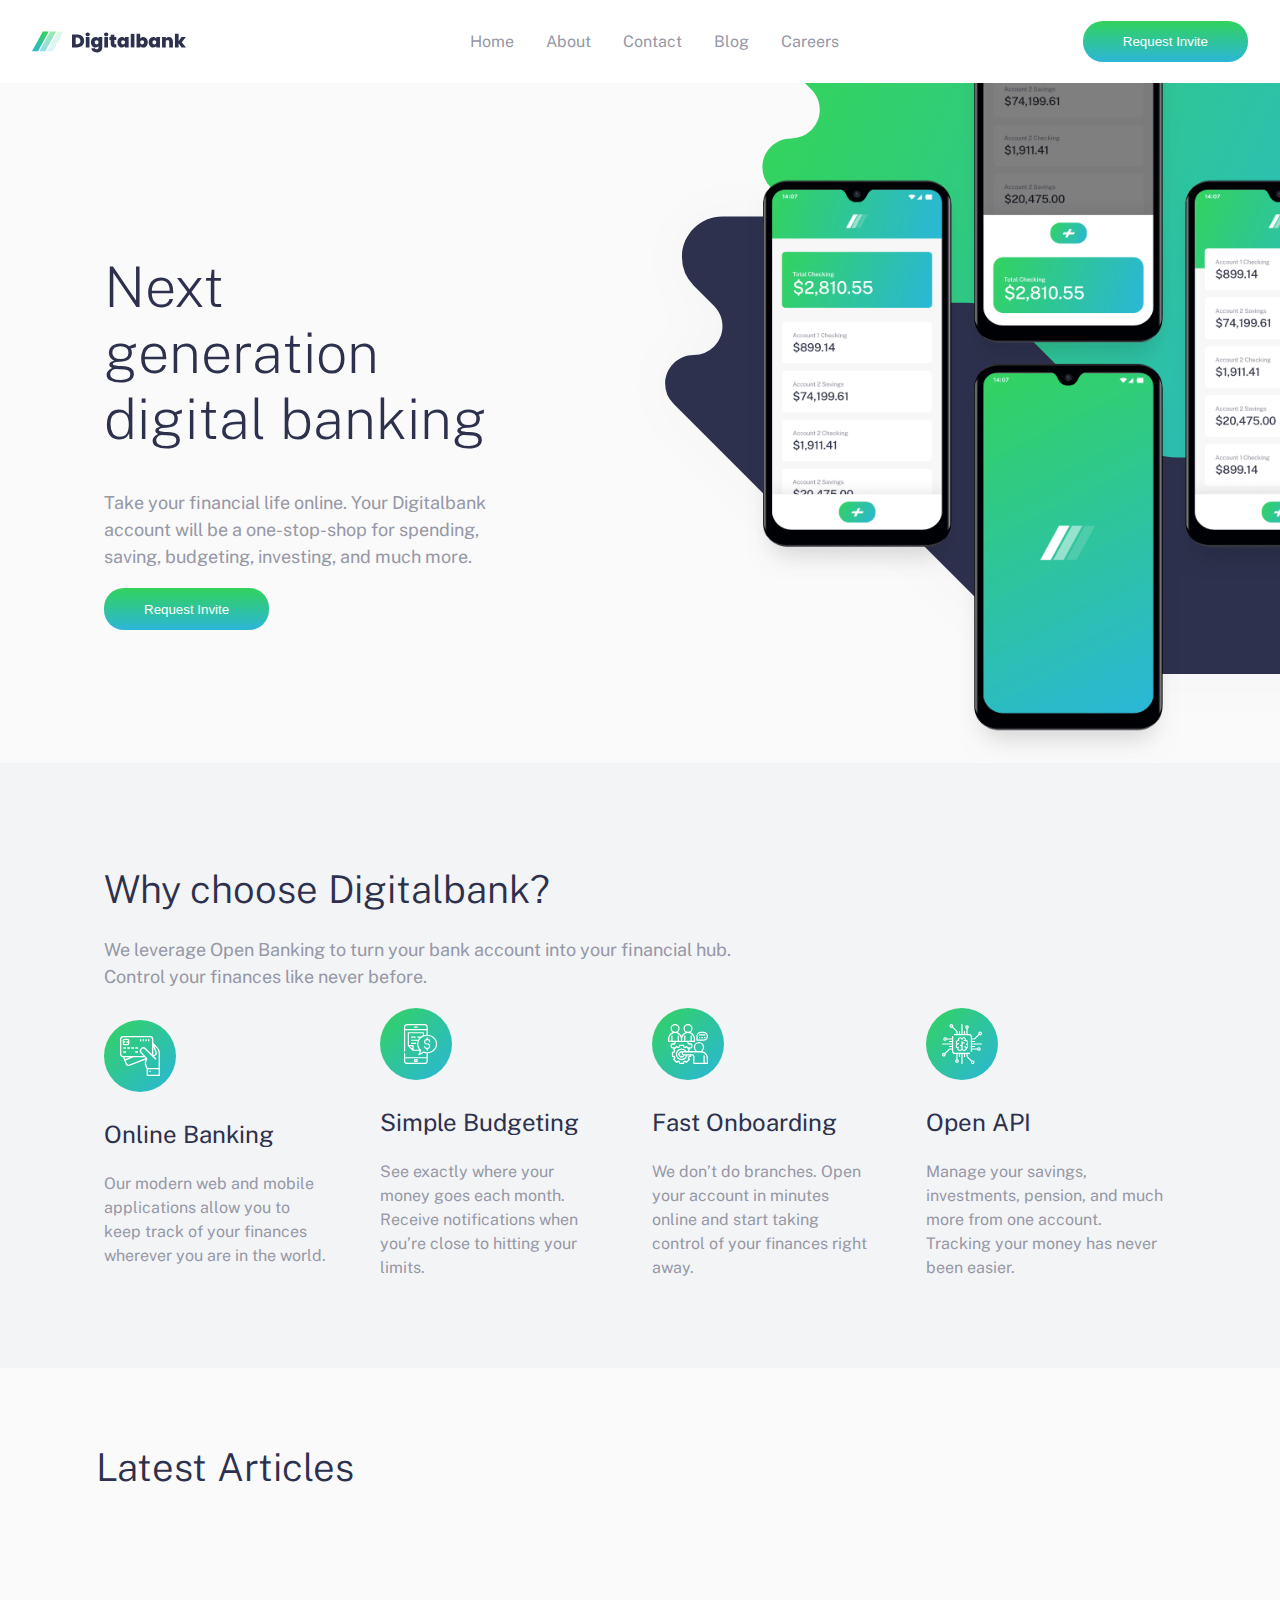
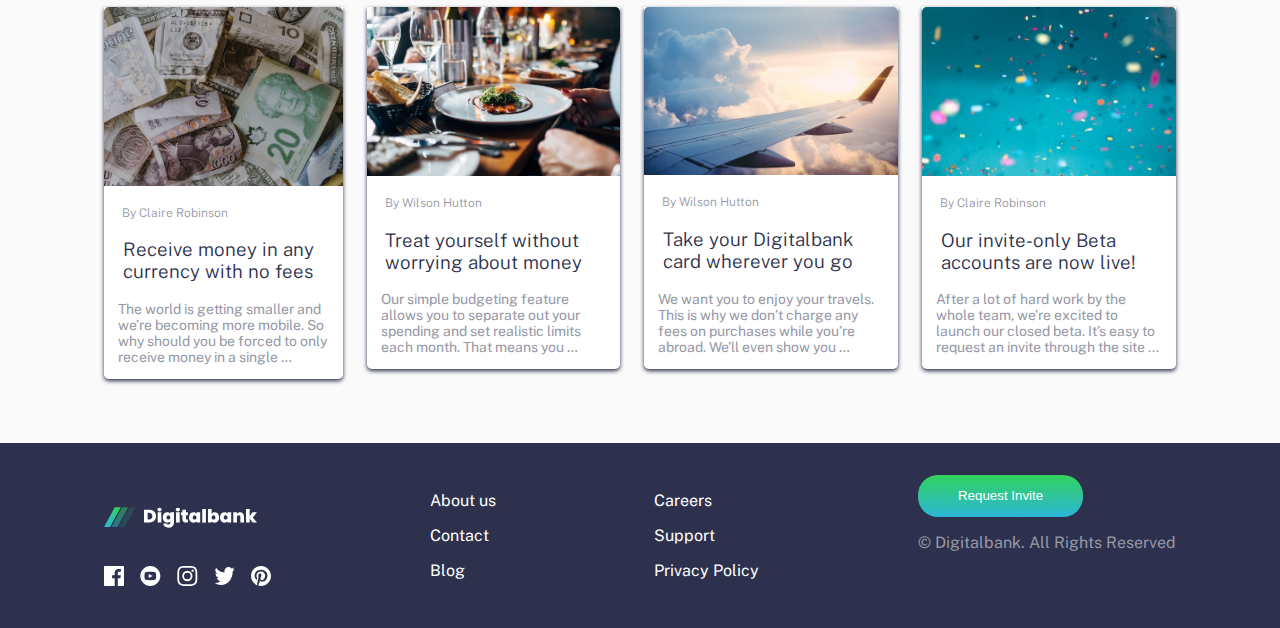
<file: index.html>
<!DOCTYPE html>
<html lang="en">
<head>
    <meta charset="UTF-8">
    <meta name="viewport" content="width=device-width, initial-scale=1.0">
    <link rel="stylesheet" href="styles.css">
    <title>Frontend Mentor | Digitalbank landing page</title>
</head>
<body>
    <ul class="sidebar">
        <img src="/images/icon-close.svg" alt="" id="close-nav-btn" class="close-nav-btn" onclick=hideSidebar()>
        <li><a href="#">Home</a></li>
        <li><a href="#">About</a></li>
        <li><a href="#">Contact</a></li>
        <li><a href="#">Blog</a></li>
        <li><a href="#">Careers</a></li>
    </ul>
    <nav>
        <img src="/images/logo-dark.svg" alt="Digitalbank Logo">
        <ul>
            <li><a href="#">Home</a></li>
            <li><a href="#">About</a></li>
            <li><a href="#">Contact</a></li>
            <li><a href="#">Blog</a></li>
            <li><a href="#">Careers</a></li>
        </ul>
        <img src="/images/icon-hamburger.svg" alt="" class="open-nav-btn" id="open-nav-btn" onclick=showSidebar()>
        <button class="nav-btn">Request Invite</button>
    </nav>
    <main>
        <div class="main-texts">
            <h1>Next generation digital banking</h1>
        <p>Take your financial life online. Your Digitalbank account will be a one-stop-shop 
          for spending, saving, budgeting, investing, and much more.
        </p>
        <button class="btn">Request Invite</button>
        </div>
            <img src="/images/image-mockups.png" alt="phone mockups" class="phone-mockups">
            <img src="/images/bg-intro-desktop.svg" alt="" class="bg-intro-desktop">
    
   
    </main>
    <section class="section1">
        <h2>Why choose Digitalbank?</h2>
        <p>We leverage Open Banking to turn your bank account into your financial hub. Control 
            your finances like never before.
        </p>
        <div class="banking-benefits">
            <div class="banking-benefits1">
            <img src="/images/icon-online.svg" alt="">
            <h3>Online Banking</h3>
            <p>Our modern web and mobile applications allow you to keep track of your finances 
               wherever you are in the world.
            </p>
            </div>
            <div class="banking-benefits2">
            <img src="/images/icon-budgeting.svg" alt="">
            <h3>Simple Budgeting</h3>
            <p>See exactly where your money goes each month. Receive notifications when you’re 
               close to hitting your limits.
            </p>
            </div>
            <div class="banking-benefits3">
            <img src="/images/icon-onboarding.svg" alt="">
            <h3>Fast Onboarding</h3>
            <p>We don’t do branches. Open your account in minutes online and start taking control 
               of your finances right away.
            </p>
            </div>
            <div class="banking-benefits4">
            <img src="/images/icon-api.svg" alt="">
            <h3>Open API</h3>
            <p>Manage your savings, investments, pension, and much more from one account. Tracking 
               your money has never been easier.
            </p>
            </div>
        </div>
    </section>
    <section class="section2">
        <h1>Latest Articles</h1>
        <div class="articles">
            <article class="article1">
                <img src="/images/image-currency.jpg" alt="">
                <h4>By Claire Robinson</h4>
                <h3>Receive money in any currency with no fees</h3>
                <p>The world is getting smaller and we’re becoming more mobile. So why should you be 
                   forced to only receive money in a single …
                </p>
            </article>
            <article class="article2">
                <img src="/images/image-restaurant.jpg" alt="">
                <h4>By Wilson Hutton</h4>
                <h3>Treat yourself without worrying about money</h3>
                <p>Our simple budgeting feature allows you to separate out your spending and set 
                   realistic limits each month. That means you …
                </p>
            </article>
            <article class="article3">
                <img src="/images/image-plane.jpg" alt="">
                <h4>By Wilson Hutton</h4>
                <h3>Take your Digitalbank card wherever you go</h3>
                <p>We want you to enjoy your travels. This is why we don’t charge any fees on purchases 
                   while you’re abroad. We’ll even show you …
                </p>
            </article>
            <article class="article4">
                <img src="/images/image-confetti.jpg" alt="">
                <h4>By Claire Robinson</h4>
                <h3>Our invite-only Beta accounts are now live!</h3>
                <p>After a lot of hard work by the whole team, we’re excited to launch our closed beta. 
                   It’s easy to request an invite through the site ...
                </p>
            </article>
    </section>
    <footer>
        <div class="footer-columns">
            <div class="column1">
            <img src="/images/logo-light.svg" alt="Digitalbank Logo">
            <div class="icons">
                <img src="/images/icon-facebook.svg" alt="Facebook">
                <img src="/images/icon-youtube.svg" alt="YouTube">
                <img src="/images/icon-instagram.svg" alt="Instagram">
                <img src="/images/icon-twitter.svg" alt="Twitter">
                <img src="/images/icon-pinterest.svg" alt="Pinterest">
            </div>
        </div>
        <div class="column2">
            <p><a href="#">About us</a></p>
            <p><a href="#">Contact</a></p>
            <p><a href="#">Blog</a></p>
        </div>
        <div class="column3">
            <p><a href="#">Careers</a></p>
            <p><a href="#">Support</a></p>
            <p><a href="#">Privacy Policy</a></p>
        </div>
        <div class="column4">
            <button class="footer-btn">Request Invite</button>
            <p>© Digitalbank. All Rights Reserved</p>
        </div>
        </div>
        
    </footer>

    <script src="index.js"></script>
</body>
</html>
</file>
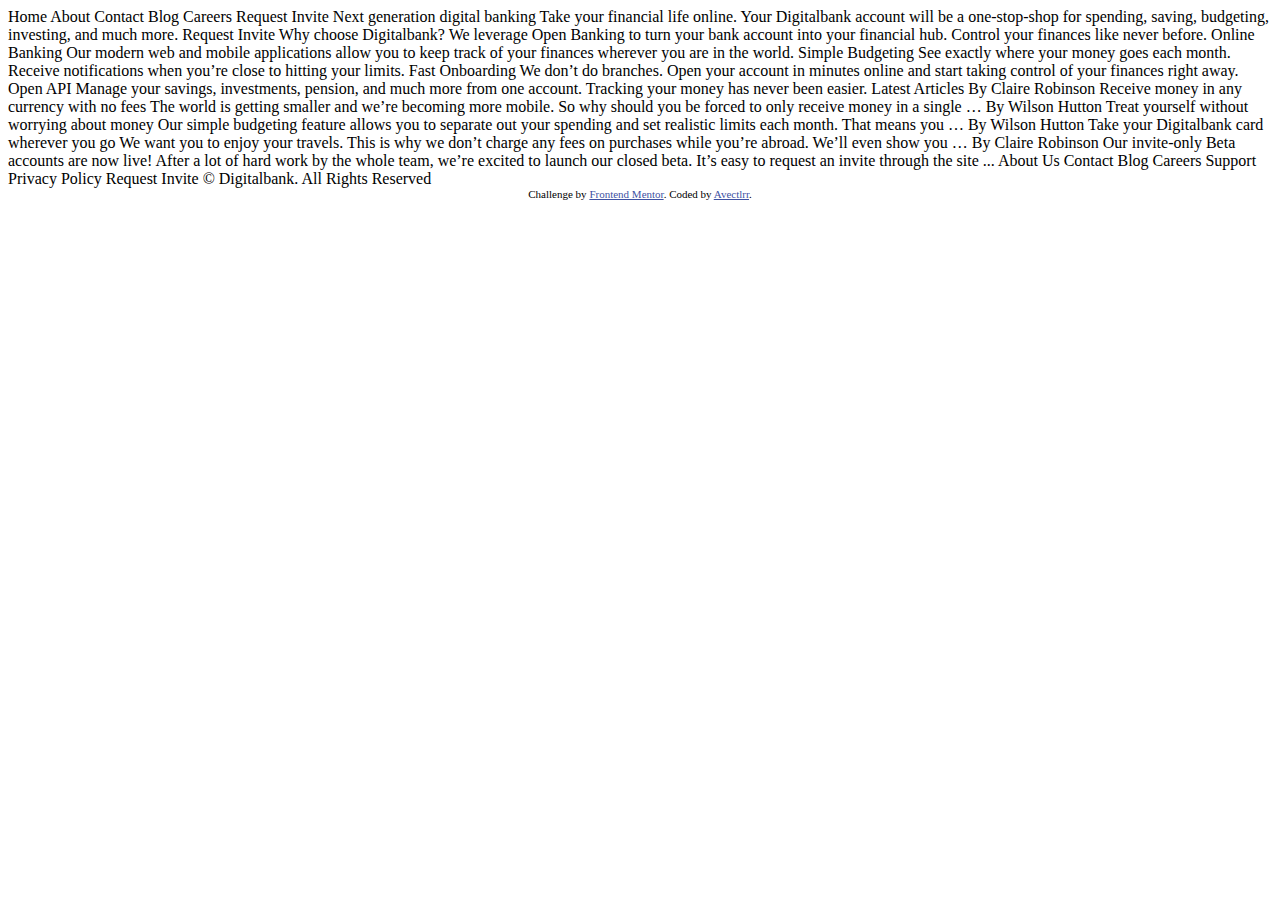
<file: index1.html>
<!DOCTYPE html>
<html lang="en">
<head>
  <meta charset="UTF-8">
  <meta name="viewport" content="width=device-width, initial-scale=1.0"> <!-- displays site properly based on user's device -->

  <link rel="icon" type="image/png" sizes="32x32" href="./images/favicon-32x32.png">
  
  <title>Frontend Mentor | Digitalbank landing page</title>

  <!-- Feel free to remove these styles or customise in your own stylesheet 👍 -->
  <style>
    .attribution { font-size: 11px; text-align: center; }
    .attribution a { color: hsl(228, 45%, 44%); }
  </style>
</head>
<body>

  Home
  About
  Contact
  Blog
  Careers

  Request Invite



  Next generation digital banking

  Take your financial life online. Your Digitalbank account will be a one-stop-shop 
  for spending, saving, budgeting, investing, and much more.

  Request Invite



  Why choose Digitalbank?

  We leverage Open Banking to turn your bank account into your financial hub. Control 
  your finances like never before.

  Online Banking
  Our modern web and mobile applications allow you to keep track of your finances 
  wherever you are in the world.

  Simple Budgeting
  See exactly where your money goes each month. Receive notifications when you’re 
  close to hitting your limits.

  Fast Onboarding
  We don’t do branches. Open your account in minutes online and start taking control 
  of your finances right away.

  Open API
  Manage your savings, investments, pension, and much more from one account. Tracking 
  your money has never been easier.

  

  Latest Articles

  By Claire Robinson
  Receive money in any currency with no fees
  The world is getting smaller and we’re becoming more mobile. So why should you be 
  forced to only receive money in a single …

  By Wilson Hutton
  Treat yourself without worrying about money
  Our simple budgeting feature allows you to separate out your spending and set 
  realistic limits each month. That means you …

  By Wilson Hutton
  Take your Digitalbank card wherever you go
  We want you to enjoy your travels. This is why we don’t charge any fees on purchases 
  while you’re abroad. We’ll even show you …

  By Claire Robinson
  Our invite-only Beta accounts are now live!
  After a lot of hard work by the whole team, we’re excited to launch our closed beta. 
  It’s easy to request an invite through the site ...

  

  About Us
  Contact
  Blog
  Careers
  Support
  Privacy Policy

  Request Invite

  © Digitalbank. All Rights Reserved
  
  <div class="attribution">
    Challenge by <a href="https://www.frontendmentor.io?ref=challenge" target="_blank">Frontend Mentor</a>. 
    Coded by <a href="#">Avectlrr</a>.
  </div>
</body>
</html>
</file>
<file: styles.css>
@import url('https://fonts.googleapis.com/css2?family=Public+Sans:ital,wght@0,100..900;1,100..900&display=swap');
body{
    margin: 0;
    font-family: 'Public Sans', sans-serif;
    overflow-x: hidden;
}
.btn{
    background: linear-gradient(hsl(136, 64%, 51%), hsl(192, 69%, 51%));
    color: white;
    padding: 1.0em 3.0em;
    border: none;
    border-radius: 1.5em;
    cursor: pointer;
}
.nav-btn{
    background: linear-gradient(hsl(136, 64%, 51%), hsl(192, 69%, 51%));
    color: white;
    padding: 1.0em 3.0em;
    border: none;
    border-radius: 1.5em;
    cursor: pointer;
}
.nav-btn:hover{
    background: linear-gradient(hsl(136, 64%, 68%), hsl(192, 62%, 67%));
    transition: all .5s;
}

a{
    text-decoration: none;
    color: hsl(233, 8%, 62%);
}
nav{
    display: flex;
    justify-content: space-between;
    align-items: center;
    padding: 1rem 2rem;
    position: relative;
    background: hsl(0, 100%, 100%);
    z-index: 10;
    overflow: hidden;
}
.sidebar{
    position: fixed;
    padding: 2em;
    top: 12%;
    right: 10%;
    width: 300px;
    border-radius: 10px;
    height: 40vh;
    background-color: hsl(0, 0%, 98%);
    box-shadow: 2px 0 5px rgba(0,0,0,0.1);
    z-index: 1000;
    display: none; 
    flex-direction: column;
    align-items: center;
}
.open-nav-btn{
    display: none;
    cursor: pointer;
}
li a::before{
    content: '';
    position: absolute;
    bottom: -33px;
    left: 0;
    width: 0;
    height: 4px;
    background-color: hsl(136, 64%, 51%);
    transition: all .5s;
}
li a{
    position: relative;
}
a:hover::before{
    width: 100%;
}
a:hover{
    color: hsl(233, 26%, 24%);
}
ul{
    display: flex;
    gap: 2.0em;
}
ul li{
    list-style: none;
}
h1{
    font-size: 3.5rem;
    width: 90%;
    color: hsl(233, 26%, 24%);
    font-weight: 200;
}
.section1{
    background-color: hsl(220, 16%, 96%);
    padding: 4.5em 6.5em;
}
footer{
    background-color: hsl(233, 26%, 24%);
}
.main-texts p{
    font-size: 18px;
    color: hsl(233, 8%, 62%);
    line-height: 1.5;
    width: 90%;
}
main{
    display: flex;
    align-items: center;
    background-color: hsl(0, 0%, 98%);
    overflow: hidden;
    padding: 0 6.5em;
}
.bg-intro-desktop{
    position: absolute;
    left: 48%;
    right: 0;
    top: 0;
    width: 70%;
    z-index: 1;
    overflow: hidden;
}
.bg-intro-mobile {
    display: none;
}
.phone-mockups{
    position: relative;
    z-index: 2;
    width: 60%;
    left: 20%;
    margin-top: -10%;
}
h2{
    font-size: 2.4rem;
    color: hsl(233, 26%, 24%);
    font-weight: 300;
    margin-bottom: 1.5rem;
}
.section1 p{
    font-size: 18px;
    color: hsl(233, 8%, 62%);
    line-height: 1.5;
    width: 60%;
}
.banking-benefits{
    display: flex;
    justify-content: space-between;
    align-items: center;
    gap: 3.0em;
}
.banking-benefits1 p{
    color: hsl(233, 8%, 62%);
    font-size: 16px;
    width: 98%;

}
.banking-benefits2 p{
    color: hsl(233, 8%, 62%);
    font-size: 16px;
    width: 98%;

}
.banking-benefits3 p{
    color: hsl(233, 8%, 62%);
    font-size: 16px;
    width: 98%;

}
.banking-benefits4 p{
    color: hsl(233, 8%, 62%);
    font-size: 16px;
    width: 98%;

}
.banking-benefits1 h3{
    color: hsl(233, 26%, 24%);
    font-weight: 400;
    font-size: 1.5rem;
    width: 98%;

}
.banking-benefits2 h3{
    color: hsl(233, 26%, 24%);
    font-weight: 400;
    font-size: 1.5rem;
    width: 98%;

}
.banking-benefits3 h3{
    color: hsl(233, 26%, 24%);
    font-weight: 400;
    font-size: 1.5rem;
    width: 98%;

}
.banking-benefits4 h3{
    color: hsl(233, 26%, 24%);
    font-weight: 400;
    font-size: 1.5rem;
    width: 98%;

}
.section2 h1{
    font-size: 2.4rem;
    color: hsl(233, 26%, 24%);
    margin: 0;
    font-weight: 300;
    padding: 2em 2.5em;
}
.column1{
   margin-top: 3%;
}
.column2 a{
    color: hsl(0, 0%, 100%);
}
.column3 a{
    color: hsl(0, 0%, 100%);
}
.article1 img, .article2 img, .article3 img, .article4 img{
    width: 100%;
    height: 100%;
    border-top-left-radius: 0.3em;
    border-top-right-radius: 0.3em;
}
.article1 h4, .article2 h4, .article3 h4, .article4 h4{
    font-size: 12px;
    color: hsl(233, 8%, 62%);
    padding: 0 1.5em;
    font-weight: 300;
}
.article1 p, .article2 p, .article3 p, .article4 p{
    font-size: 14px;
    color: hsl(233, 8%, 62%);
    padding: 0 1.0em;
}
.article1 h3, .article2 h3, .article3 h3, .article4 h3{
    font-size: 1.2erm;
    color: hsl(233, 26%, 24%);
    padding: 0 1.0em;
    font-weight: 300;
}
.section2{
    background-color: hsl(0, 0%, 98%);
    padding-top: 0;
    margin-top: 0;
}
.articles{
    display: flex;
    padding: 2.5em 6.5em;
    padding-bottom: 4.0em;
    gap: 1.5em;
}
.article1, .article2, .article3, .article4{
    width: 25%;
    height: 40%;
    background-color: hsl(0, 100%, 100%);
    box-shadow: 0 2px 4px 0 hsl(233, 26%, 24%);
    border-bottom-left-radius: 0.3em;
    border-bottom-right-radius: 0.3em;
}
.article1{
    width: 23.5%;
}
footer{
    background-color: hsl(233, 26%, 24%);
    display: flex;
    padding: 2rem 6.5em;
}
.footer-columns{
    display: flex;
    width: 100%;
    justify-content: space-between;
}
.icons{
    margin-top: 20%;
    display: flex;
    gap: 1.0em;
    cursor: pointer;
}
.buttonss{
    display: inline-block;
    justify-content: center;
    align-items: center;
    margin-top: 2.0em;
}
.footer-btn{
    background: linear-gradient(hsl(136, 64%, 51%), hsl(192, 69%, 51%));
    color: white;
    padding: 1.0em 3.0em;
    border: none;
    border-radius: 1.5em;
    cursor: pointer;
    display: block;
}
.column4 p{
    color: hsl(233, 8%, 62%);
}
.btn:hover{
    background: linear-gradient(hsl(136, 64%, 68%), hsl(192, 62%, 67%));
    transition: all .5s;
}
.footer-btn:hover{
    background: linear-gradient(hsl(136, 64%, 68%), hsl(192, 62%, 67%));
    transition: all .5s;
}
.column2 a:hover{
    color: hsl(136, 64%, 51%);
}
.column3 a:hover{
    color: hsl(136, 64%, 51%);
}
.article1 h3:hover{
    color: hsl(136, 64%, 51%);
    cursor: pointer;
}
.article2 h3:hover{
    color: hsl(136, 64%, 51%);
    cursor: pointer;
}
.article3 h3:hover{
    color: hsl(136, 64%, 51%);
    cursor: pointer;
}
.article4 h3:hover{
    color: hsl(136, 64%, 51%);
    cursor: pointer;
}



@media screen and (max-width: 1200px) {
    body{
        overflow-x: hidden;
    }
    .main-texts h1 {
        font-size: 2.5rem;
        width: 130%;
        font-weight: 400;
    }
    
    .main-texts p {
        font-size: 15px;
        width: 100%;
    }
    .section1{
        text-align: center;
        align-items: center;
        margin: 0 auto;
    }
    .section1 p{
        text-align: center;
        align-items: center;
        margin: 0 auto;
        padding-bottom: 2.0em;
    }
    .section1 h2 {
        font-size: 2.5rem;
        width: 100%;
    }
    .banking-benefits{
        display: grid;
        flex-direction: column;
        align-items: center;
        width: 100%;
        text-align: center;
        gap: 0;
        grid-column: 1fr 1fr;
    }
    .banking-benefits1 p, .banking-benefits2 p, .banking-benefits3 p, .banking-benefits4 p{
        width: 60%;
        text-align: center;
        margin: 0 auto;

    }
    .section2 h1{
        padding-bottom: 0;
        margin-bottom: 0;
    }
     .articles{
        display: grid;
        flex-direction: column;
        text-align: center;
        align-items: center;
        grid-column: 1fr 1fr;
        margin-bottom: 3em;
    }
    .article1, .article2, .article3, .article4{
        width: 80%;
        margin-bottom: 0.5em;
        text-align: left;
    }
    .article1 {
       grid-column: 1;
       grid-row: 1;
    }
    .article2 {
       grid-column: 2;
       grid-row: 1;
    }
    .article3 {
       grid-column: 1;
       grid-row: 2;
    }
    .article4 {
       grid-column: 2;
       grid-row: 2;
   }
   .banking-benefits1 {
       grid-column: 1;
       grid-row: 1;
    }
    .banking-benefits2 {
       grid-column: 2;
       grid-row: 1;
    }
    .banking-benefits3 {
       grid-column: 1;
       grid-row: 2;
    }
    .banking-benefits4 {
       grid-column: 2;
       grid-row: 2;
   }
    .footer-columns{
        display: flex;
        flex-direction: column;
        gap: 1.0em;
        text-align: center;
        align-items: center;
    }
    .article1 h3, .article2 h3, .article3 h3, .article4 h3{
        font-size: 1.2rem;
        padding: 0 1.0em;
        font-weight: 300;
    }
    .article1 p, .article2 p, .article3 p, .article4 p{
        font-size: 16px;
        padding: 0 1.0em;
    }
    .article1 h4, .article2 h4, .article3 h4, .article4 h4{
        font-size: 0.8rem;
        padding: 0 1.5em;
        font-weight: 300;
    }
    .footer-btn{
        margin: 0 auto;
    }

}
@media screen and (max-width: 850px){
    
    body{
        margin: 0;
        padding: 0;
        overflow-x: hidden;
    }
    .bg-intro-desktop {
        position: absolute;
        left: 50%;
        right: 0;
        top: 30%;
        width: 100vw;      
        max-width: 100vw;  
        z-index: 1;
        overflow: hidden;
    }
    ul{
        display: none;
    }
    .open-nav-btn{
        display: block;
    }
    .sidebar a{
        color: hsl(233, 26%, 24%);
    }
    .bg-intro-desktop{
        position: absolute;
        left: -10%;
        right: 0;
        top: -20%;
        width: 150%;
        z-index: 1;
        overflow: hidden;
    }
    .bg-intro-desktop {
        display: none;
    }
    
    .bg-intro-mobile {
        display: block;
        position: absolute;
        top: -25%;
        left: 0;
        width: 100%;
        height: auto;
        z-index: 1;
        overflow: hidden;
    }
    .phone-mockups{
        width: 90%;
        left: 0;
        margin-top: -50%;
    }
    main{
        display: flex;
        flex-direction: column-reverse;
        padding: 3.0em 0;
    }
    .nav-btn{
        display: none   
    }
    nav{
        padding: 2.0em;
    }
    .main-texts{
        display: flex;
        flex-direction: column;
        text-align: center;
        justify-content: center;
        align-items: center;
    }
    .main-texts h1{
        font-size: 2.5rem;
        width: 80%;
        font-weight: 400;
    }
    .main-texts p{
        text-align: center;
        font-size: 14px;
        width: 80%;
    }
    .section1{
        padding: 3.0em 0;
        display: flex;
        flex-direction: column;
        text-align: center;
        justify-content: center;
        align-items: center;
    }
    .section1 h2{
        width: 80%;
        text-align: center;
        margin-bottom: 0;
    }
    .section1 p{
        text-align: center;
        width: 70%;
        font-size: 14px;
    }
    .banking-benefits{
        display: flex;
        justify-content: center;
        text-align: center;
        flex-direction: column;
        align-items: center;
        gap: 2em;
    }
    .banking-benefits1{
        padding-top: 3cap;
    }
    .banking-benefits1 p, .banking-benefits2 p, .banking-benefits3 p, .banking-benefits4 p{
        width: 70%;
        text-align: center;
        margin: 0 auto;

    }
    .section2 h1{
        font-size: 2.0rem;
        padding: 2em 0 0.5em 0;
        text-align: center;
    }
    .articles{
        display: flex;
        flex-direction: column;
        text-align: center;
        align-items: center;
    }
    .article1, .article2, .article3, .article4{
        width: 80%;
        margin-bottom: 0.5em;
        text-align: left;
    }
    .article1 h3, .article2 h3, .article3 h3, .article4 h3{
        font-size: 1.2rem;
    }
    .footer-columns{
        display: flex;
        flex-direction: column;
        gap: 1.0em;
        text-align: center;
        align-items: center;
    }
    .sidebar{
    position: fixed;
    padding: 2em;
    top: 15%;
    right: 25%;
    width: 300px;
    border-radius: 10px;
    height: 50vh;
    background-color: hsl(0, 0%, 98%);
    box-shadow: 2px 0 5px rgba(0,0,0,0.1);
    z-index: 1000;
    display: none; 
    flex-direction: column;
    align-items: center;
    }
    .footer-btn{
        margin: 0 auto;
    }
    
}
@media screen and (max-width: 700px){
    .sidebar{
    position: fixed;
    padding: 2em;
    top: 15%;
    right: 22%;
    width: 300px;
    border-radius: 10px;
    height: 50vh;
    background-color: hsl(0, 0%, 98%);
    box-shadow: 2px 0 5px rgba(0,0,0,0.1);
    z-index: 1000;
    display: none; 
    flex-direction: column;
    align-items: center;
    }
}
@media screen and (max-width: 600px){
    .sidebar{
    position: fixed;
    padding: 2em;
    top: 15%;
    right: 18%;
    width: 300px;
    border-radius: 10px;
    height: 50vh;
    background-color: hsl(0, 0%, 98%);
    box-shadow: 2px 0 5px rgba(0,0,0,0.1);
    z-index: 1000;
    display: none; 
    flex-direction: column;
    align-items: center;
    }

    .bg-intro-mobile {
        display: block;
        position: absolute;
        top: -15%;
        left: 0;
        width: 100%;
        height: auto;
        z-index: 1;
        overflow: hidden;
    }
}
@media screen and (max-width: 530px){
    .sidebar{
    position: fixed;
    padding: 2em;
    top: 15%;
    right: 16%;
    width: 300px;
    border-radius: 10px;
    height: 50vh;
    background-color: hsl(0, 0%, 98%);
    box-shadow: 2px 0 5px rgba(0,0,0,0.1);
    z-index: 1000;
    display: none; 
    flex-direction: column;
    align-items: center;
    }
    .article1, .article2, .article3, .article4{
        width: 100%;
        margin-bottom: 0.5em;
        text-align: left;
    }
    .article1 h3, .article2 h3, .article3 h3, .article4 h3{
        font-size: 1.0rem;
        padding: 0 1.0em;
        font-weight: 300;
    }
    .article1 p, .article2 p, .article3 p, .article4 p{
        font-size: 12px;
        padding: 0 1.0em;
    }
    .article1 h4, .article2 h4, .article3 h4, .article4 h4{
        font-size: 10px;
        padding: 0 1.5em;
        font-weight: 300;
    }
}
@media screen and (max-width: 505px){
    .sidebar{
    position: fixed;
    padding: 2em;
    top: 15%;
    right: 17%;
    width: 250px;
    border-radius: 10px;
    height: 50vh;
    background-color: hsl(0, 0%, 98%);
    box-shadow: 2px 0 5px rgba(0,0,0,0.1);
    z-index: 1000;
    display: none; 
    flex-direction: column;
    align-items: center;
    }
}
@media screen and (max-width: 480px){
    .sidebar{
    position: fixed;
    padding: 2em;
    top: 15%;
    right: 15%;
    width: 250px;
    border-radius: 10px;
    height: 50vh;
    background-color: hsl(0, 0%, 98%);
    box-shadow: 2px 0 5px rgba(0,0,0,0.1);
    z-index: 1000;
    display: none; 
    flex-direction: column;
    align-items: center;
    }
    .main-texts h1 {
        font-size: 1.8rem;
        width: 90%;
        font-weight: 400;
    }
    .column4 p{
        margin-top: 30px;
        font-size: 12px;
    }
    .bg-intro-mobile {
        display: block;
        position: absolute;
        top: -10%;
        left: 0;
        width: 100%;
        height: auto;
        z-index: 1;
        overflow: hidden;
    }
}

@media screen and (max-width: 427px) {
    .bg-intro-desktop {
        display: none;
    }
    .main-texts h1{
        font-size: 1.5rem;
    }
    .section1 h2{
        font-size: 1.5rem;
    }
    .bg-intro-mobile {
        display: block;
        position: absolute;
        top: 0;
        left: 0;
        width: 100vw;
        height: auto;
        z-index: 1;
        overflow: hidden;
    }
    .article1, .article2, .article3, .article4{
        width: 200%;
        margin-bottom: 0.5em;
        text-align: left;
    }
    .article1 h3, .article2 h3, .article3 h3, .article4 h3{
        font-size: 1.0rem;
        padding: 0 1.0em;
        font-weight: 300;
    }
    .article1 p, .article2 p, .article3 p, .article4 p{
        font-size: 12px;
        padding: 0 1.0em;
    }
    .article1 h4, .article2 h4, .article3 h4, .article4 h4{
        font-size: 10px;
        padding: 0 1.5em;
        font-weight: 300;
    }
    .sidebar{
    position: fixed;
    padding: 2em;
    top: 15%;
    right: 9%;
    width: 250px;
    border-radius: 10px;
    height: 50vh;
    background-color: hsl(0, 0%, 98%);
    box-shadow: 2px 0 5px rgba(0,0,0,0.1);
    z-index: 1000;
    display: none; 
    flex-direction: column;
    align-items: center;
}
    
}

@media screen and (max-width: 414px){
    .sidebar{
    position: fixed;
    padding: 2em;
    top: 15%;
    right: 13%;
    width: 200px;
    border-radius: 10px;
    height: 45vh;
    background-color: hsl(0, 0%, 98%);
    box-shadow: 2px 0 5px rgba(0,0,0,0.1);
    z-index: 1000;
    display: none; 
    flex-direction: column;
    align-items: center;
    }
    .main-texts h1 {
        font-size: 1.8rem;
        width: 90%;
        font-weight: 400;
    }
    .column4 p{
        margin-top: 30px;
        font-size: 10px;
    }
    .article1, .article2, .article3, .article4{
        width: 150%;
        margin-bottom: 0.5em;
        text-align: left;
    }

}


@media screen and (max-width: 350px) {
    .bg-intro-desktop {
        display: none;
    }
    
    .bg-intro-mobile {
        display: block;
        position: absolute;
        top: 0;
        left: 0;
        width: 100vw;
        height: auto;
        z-index: 1;
        overflow: hidden;
    }

    .main-texts h1{
        font-size: 1.5rem;
    }
    .section1 h2{
        font-size: 1.5rem;
    }
    .article1, .article2, .article3, .article4{
        width: 200%;
        margin-bottom: 0.5em;
        text-align: left;
    }
    .article1 h3, .article2 h3, .article3 h3, .article4 h3{
        font-size: 1.0rem;
        padding: 0 1.0em;
        font-weight: 300;
    }
    .article1 p, .article2 p, .article3 p, .article4 p{
        font-size: 12px;
        padding: 0 1.0em;
    }
    .article1 h4, .article2 h4, .article3 h4, .article4 h4{
        font-size: 10px;
        padding: 0 1.5em;
        font-weight: 300;
    }
    .banking-benefits1 p, .banking-benefits2 p, .banking-benefits3 p, .banking-benefits4 p{
        width: 70%;
        text-align: center;
        margin: 0 auto;
        font-size: 12px;

    }
    .banking-benefits h3{
        font-size: 16px;
    }
    .column1{
        display: flex;
        flex-direction: column;
        align-items: center;
        justify-content: center;
        margin: 0 auto;
    }
    .column1 img{
        width: 150%;
    }
    .icons img{
        width: 20%;
    }
    .column2 p{
        font-size: 10px;
    }
    .column3 p{
        font-size: 10px;
    }
    .column4 p{
        font-size: 10px;
    }
    .sidebar{
    position: fixed;
    padding: 2em;
    top: 15%;
    right: 8%;
    width: 200px;
    border-radius: 10px;
    height: 50vh;
    background-color: hsl(0, 0%, 98%);
    box-shadow: 2px 0 5px rgba(0,0,0,0.1);
    z-index: 1000;
    display: none; 
    flex-direction: column;
    align-items: center;
    }
    .footer-btn{
        display: inline;
        width: 100%;
    }

}

@media screen and (max-width: 334px){
    .sidebar{
    position: fixed;
    padding: 2em;
    top: 15%;
    right: 6%;
    width: 200px;
    border-radius: 10px;
    height: 50vh;
    background-color: hsl(0, 0%, 98%);
    box-shadow: 2px 0 5px rgba(0,0,0,0.1);
    z-index: 1000;
    display: none; 
    flex-direction: column;
    align-items: center;
    }
    .main-texts h1 {
        font-size: 1.8rem;
        width: 90%;
        font-weight: 400;
    }
    .column4 p{
        margin-top: 30px;
        font-size: 12px;
    }
}

@media screen and (max-width: 318px){
    .sidebar{
    position: fixed;
    padding: 2em;
    top: 15%;
    right: 10%;
    width: 180px;
    border-radius: 10px;
    height: 50vh;
    background-color: hsl(0, 0%, 98%);
    box-shadow: 2px 0 5px rgba(0,0,0,0.1);
    z-index: 1000;
    display: none; 
    flex-direction: column;
    align-items: center;
    }
    .main-texts h1 {
        font-size: 1.8rem;
        width: 90%;
        font-weight: 400;
    }
    .column4 p{
        margin-top: 30px;
        font-size: 12px;
    }
}
@media screen and (max-width: 300px){
    .sidebar{
    position: fixed;
    padding: 2em;
    top: 15%;
    right: 8%;
    width: 180px;
    border-radius: 10px;
    height: 50vh;
    background-color: hsl(0, 0%, 98%);
    box-shadow: 2px 0 5px rgba(0,0,0,0.1);
    z-index: 1000;
    display: none; 
    flex-direction: column;
    align-items: center;
    }
    .main-texts h1 {
        font-size: 1.8rem;
        width: 90%;
        font-weight: 400;
    }
    .column4 p{
        margin-top: 30px;
        font-size: 12px;
    }
}
</file>
